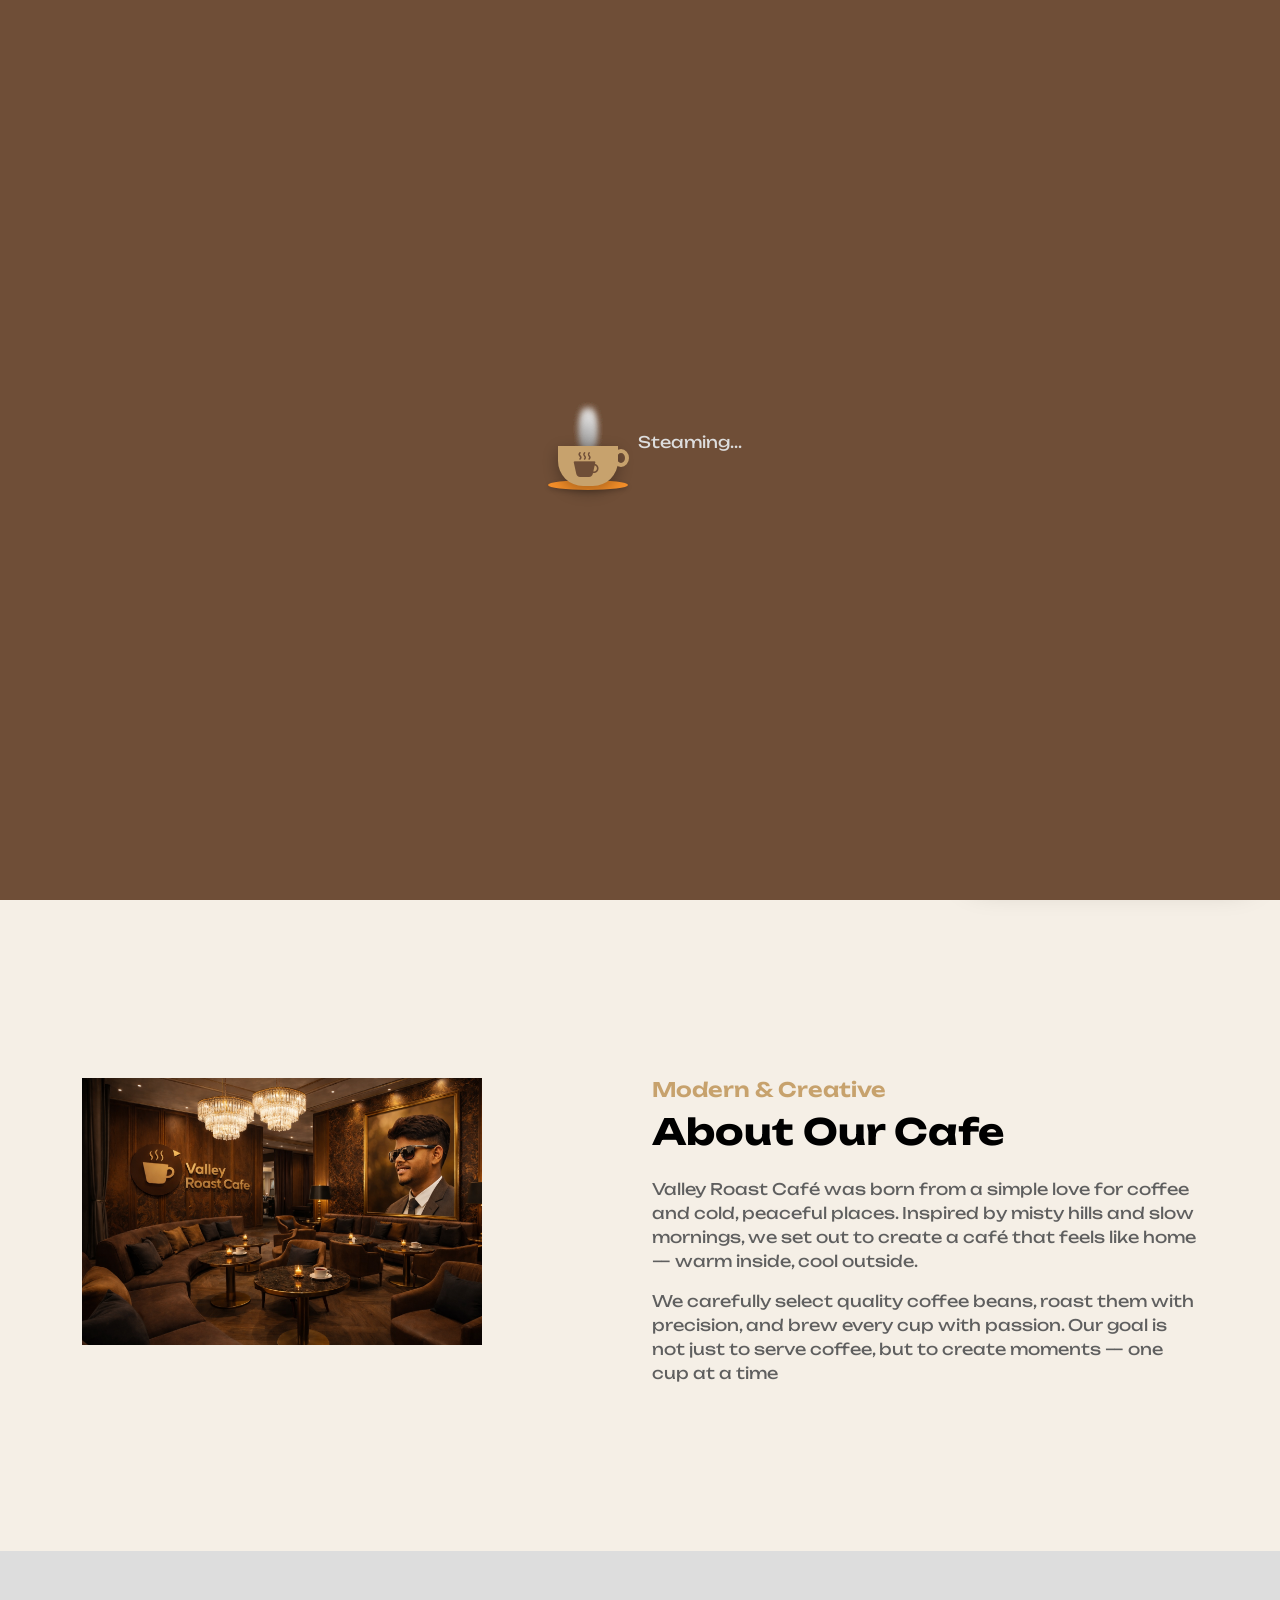
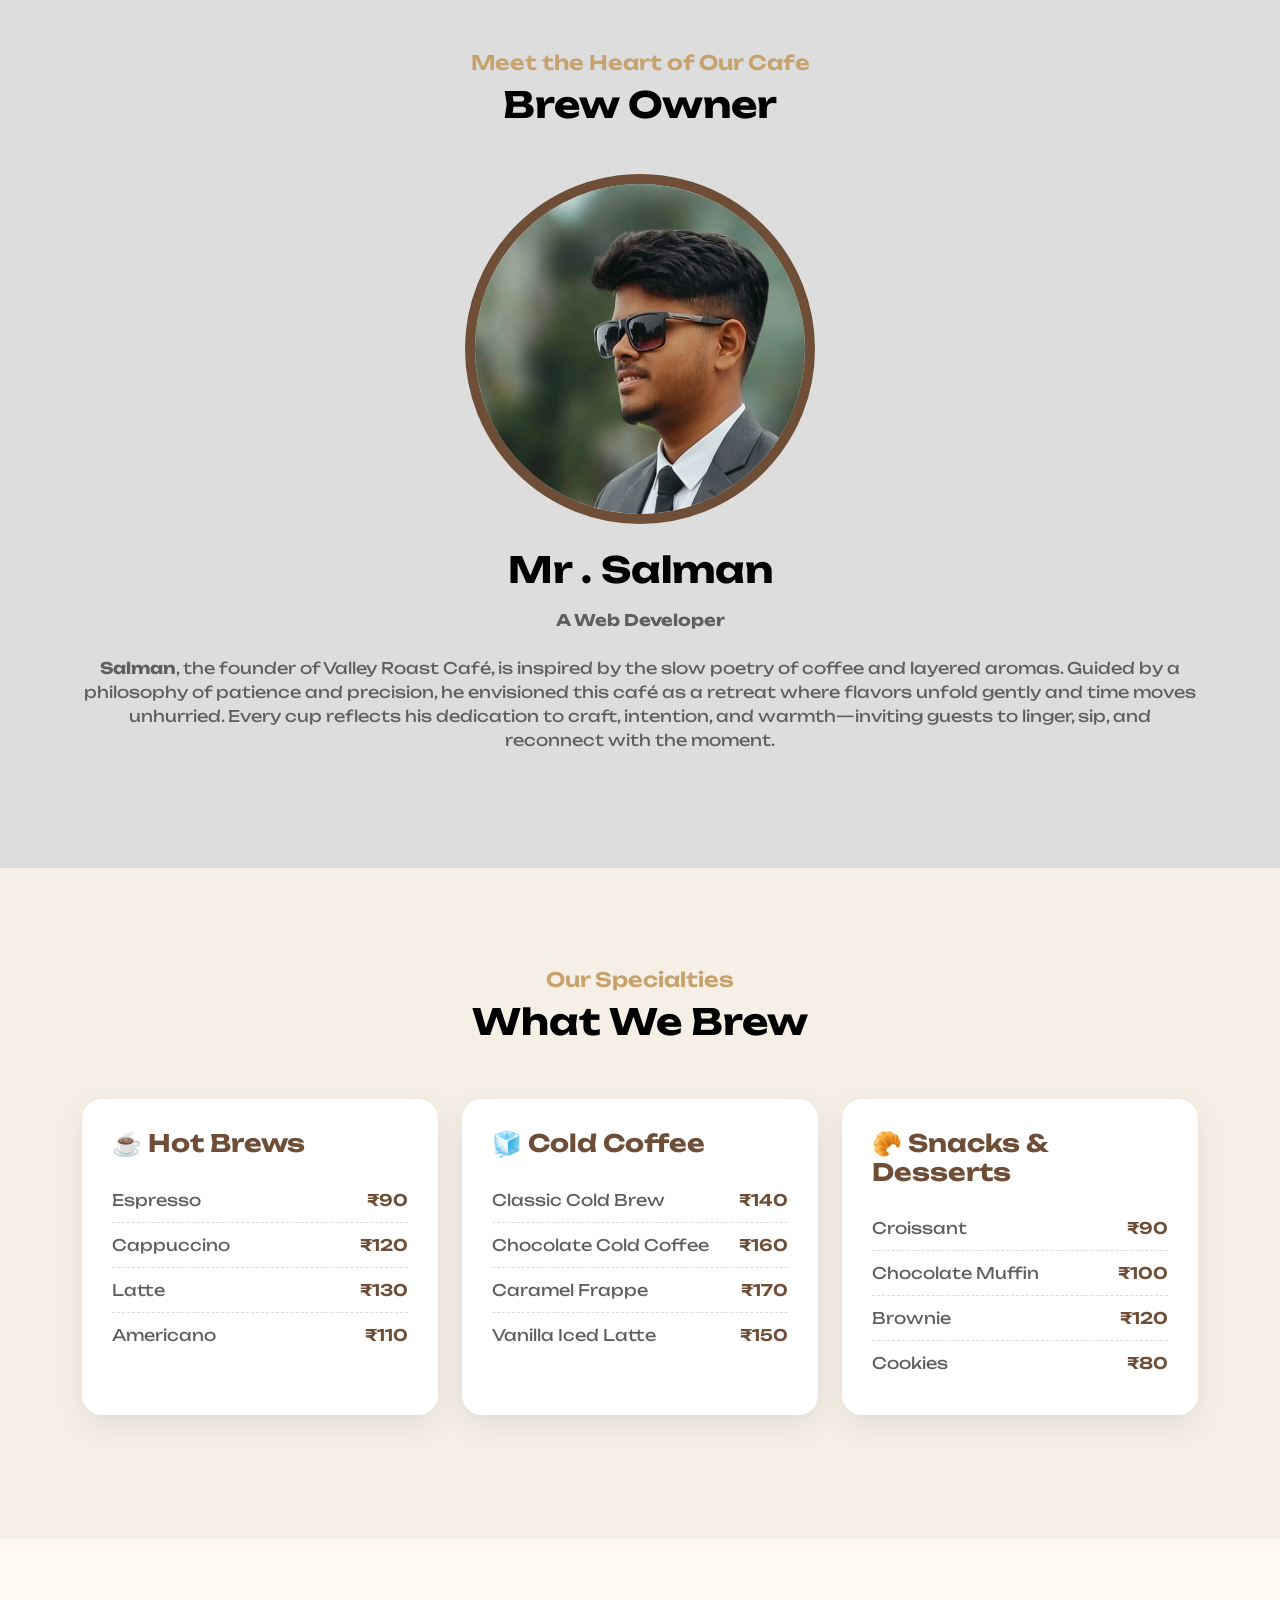
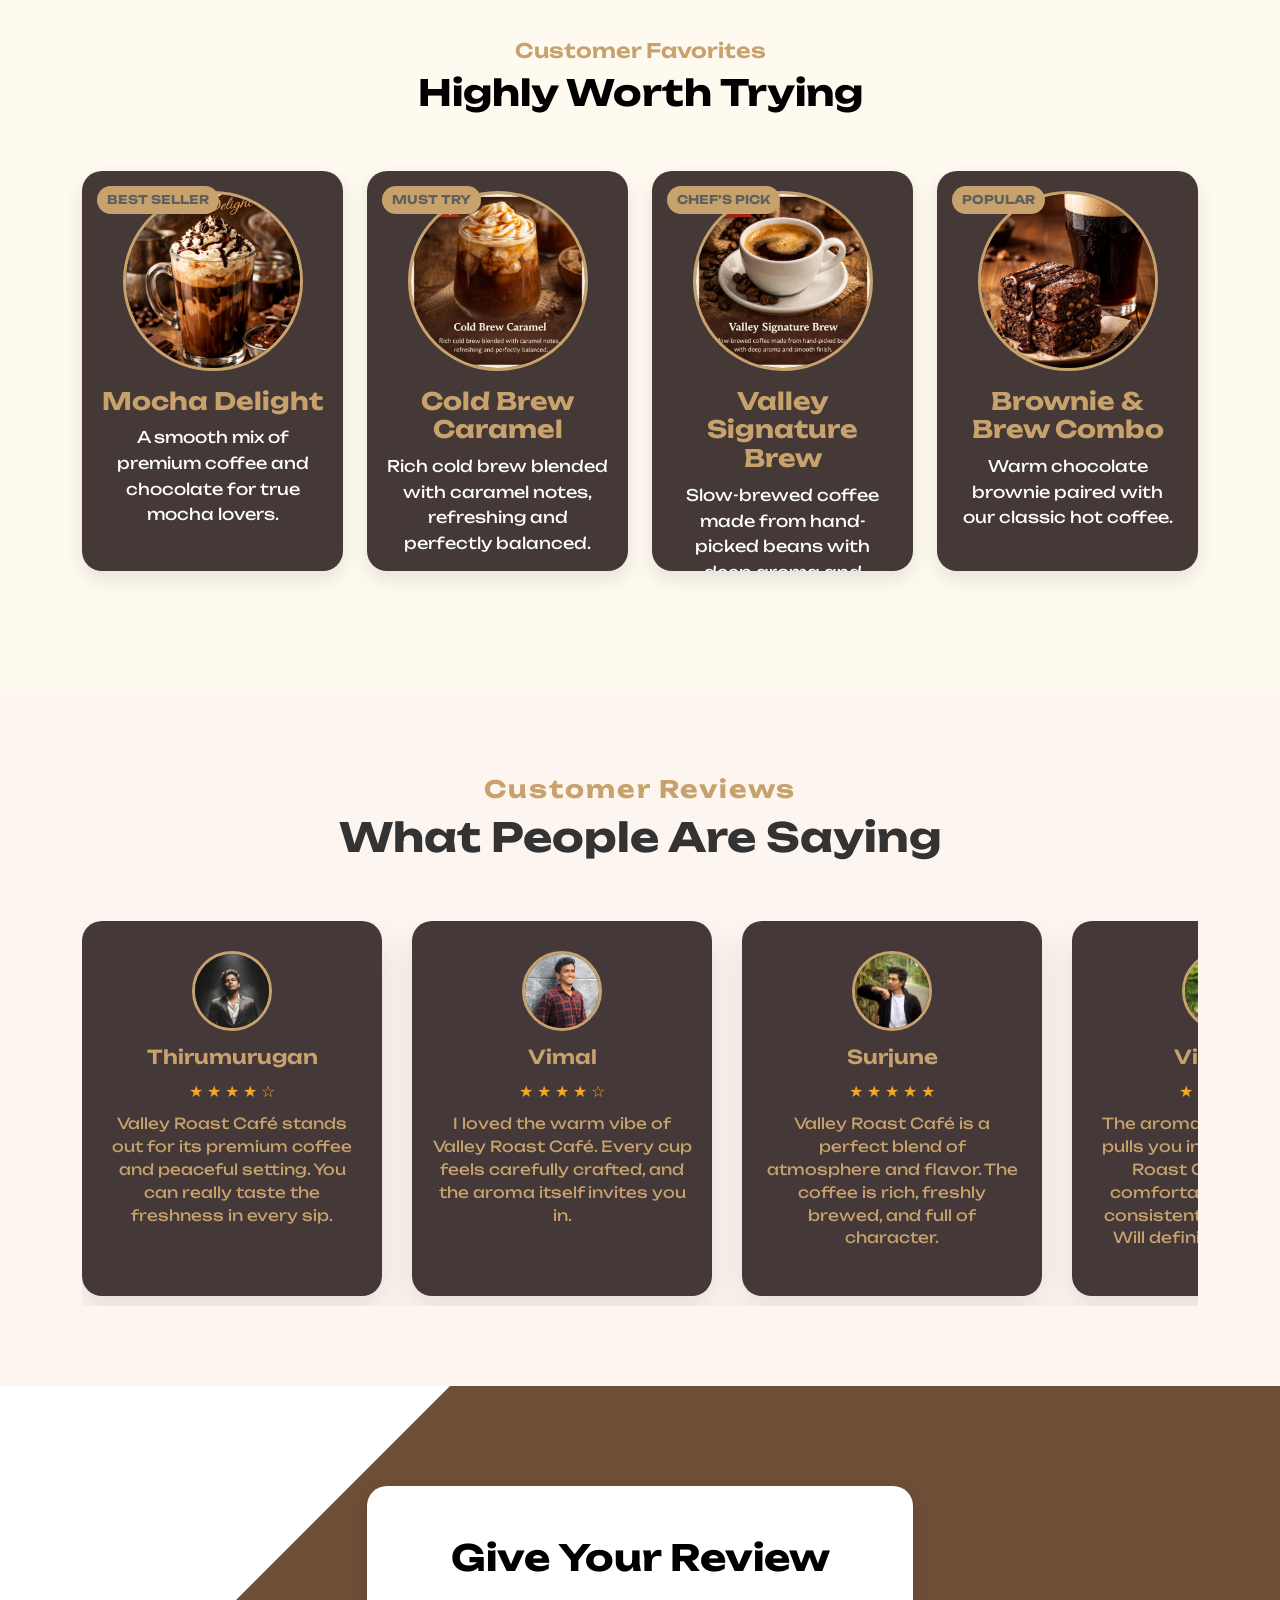
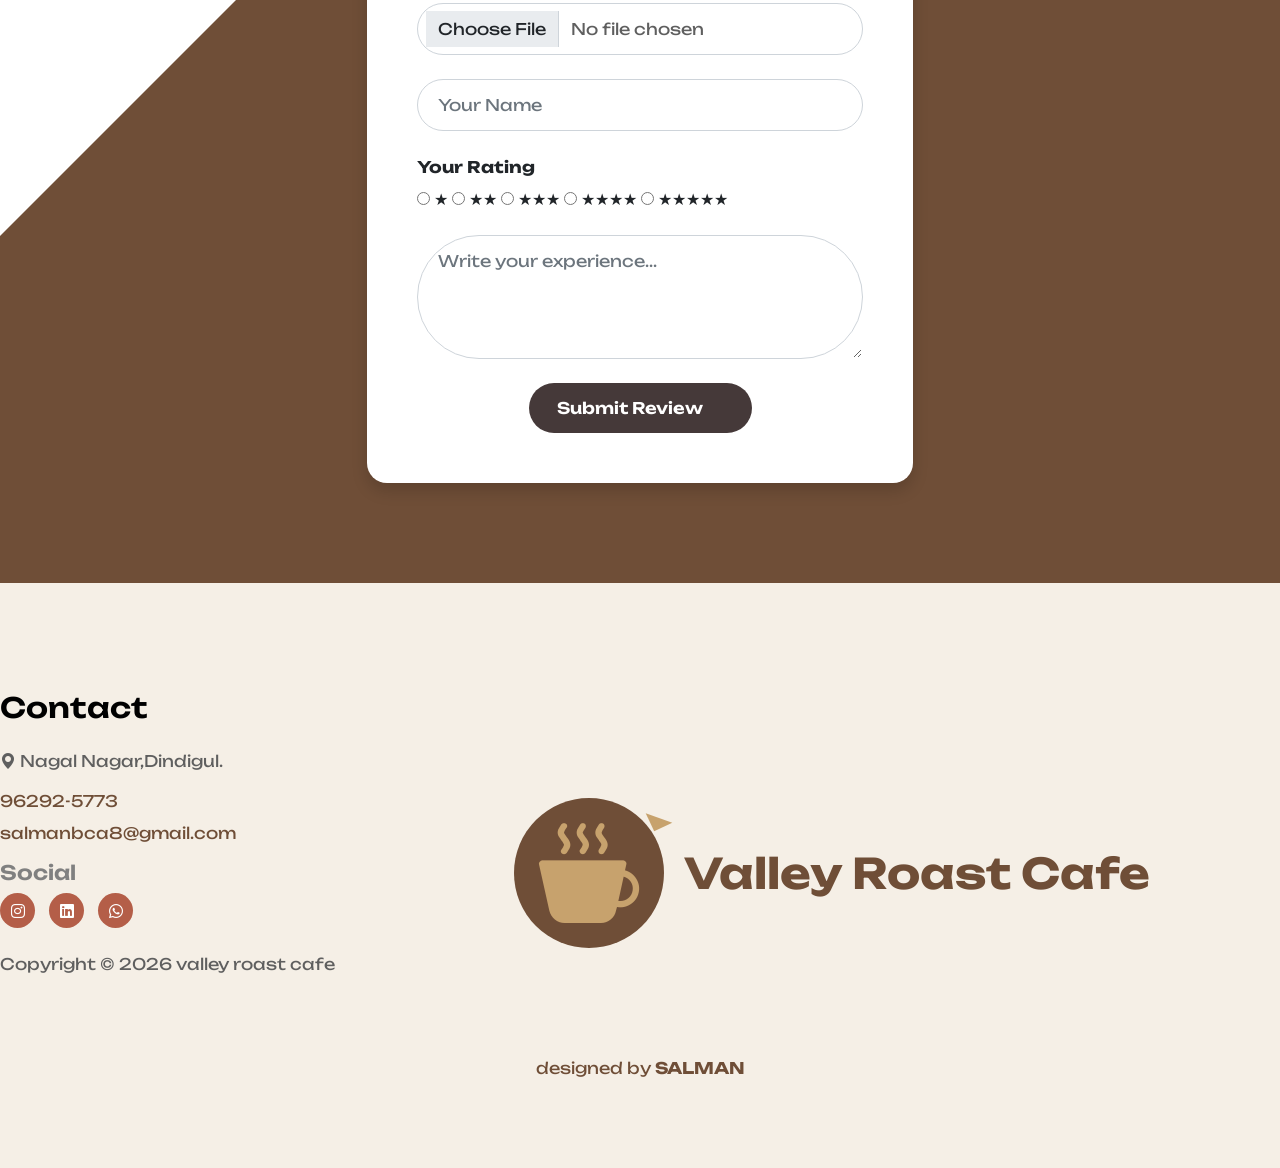
<file: index.html>
<!doctype html>
<html lang="en">
    <head>
        <meta charset="utf-8">
        <meta name="viewport" content="width=device-width, initial-scale=1">

        <meta name="description" content="Valley Roast Café – a peaceful coffee spot serving premium brews in the heart of the valley. Relax, sip, and enjoy handcrafted coffee.">

        <meta name="author" content="">
        <link rel="icon" href="./images/cupim.png">

        <title>Valley Roast Cafe</title>

        <!-- CSS FILES -->        
        <link rel="preconnect" href="https://fonts.googleapis.com">
        
        <link rel="preconnect" href="https://fonts.gstatic.com" crossorigin>

        <link href="https://fonts.googleapis.com/css2?family=Unbounded:wght@300;400;600;700&display=swap" rel="stylesheet">

        <link href="css/bootstrap.min.css" rel="stylesheet">

        <link href="css/bootstrap-icons.css" rel="stylesheet">

        <link href="css/templatemo-ebook-landing.css" rel="stylesheet">



    </head>

  
    <body>
      

    <div id="preloader">
         <div class="coffee-cup">
           <div class="steam steam1"></div>
           <div class="steam steam2"></div>
           <div class="steam steam3"></div>
           <div class="steam steam4"></div>
           <div class="steam steam5"></div>

           
           
           <div class="saucer"></div>
           <div class="cup">
             <div class="btn-icon bi-cup-hot-fill"></div>
           </div>
           <div class="handle"></div>
         </div>
         <div class="ste">
         <p>Steaming...</p>
         </div>
   </div>
         




        <main>

            <nav class="navbar navbar-expand-lg">
                <div class="container">
                    <a class="navbar-brand" href="#section_8">
                        <i class="navbar-brand-icon bi-cup-hot-fill"></i>
                        <h1>Valley Roast Cafe</h1>
                    </a>

                    <div class="d-lg-none ms-auto me-3">
                        <a href="./order.html" class="btn custom-btn custom-border-btn btn-naira btn-inverted">
                          <i class="btn-icon bi-cart"></i>            
                            <span>Order</span>
                        </a>
                    </div>
    
                    <button class="navbar-toggler" type="button" data-bs-toggle="collapse" data-bs-target="#navbarNav" aria-controls="navbarNav" aria-expanded="false" aria-label="Toggle navigation">
                        <span class="navbar-toggler-icon"></span>
                    </button>
    
                    <div class="collapse navbar-collapse" id="navbarNav">
                        <ul class="navbar-nav ms-lg-auto me-lg-4">
                             <li class="nav-item">
                                <a class="nav-link click-scroll" href="#section_1">Brew House</a>
                            </li>
                            <li class="nav-item">
                                 <a class="nav-link click-scroll" href="#section_2">Our Story</a>
                            </li>
                            <li class="nav-item">
                                 <a class="nav-link click-scroll" href="#section_3">Brew Owner</a>
                            </li>
                          
                            <li class="nav-item">
                                 <a class="nav-link click-scroll" href="#section_4">Our Specialties</a>
                            </li>
                            <li class="nav-item">
                                <a class="nav-link click-scroll" href="#section_5">Customer Favorites</a>
                            </li>
                              <li class="nav-item">
                                <a class="nav-link click-scroll" href="#section_6">Reviews</a>
                            </li>
                            <li class="nav-item">
                                <a class="nav-link click-scroll" href="#section_7">Contact</a>
                            </li>
                        </ul>

                        <div class="d-none d-lg-block">
                            <a href="./order.html" class="btn custom-btn custom-border-btn btn-naira btn-inverted">
                                <i class="btn-icon bi-cart"></i>
                                <span>Order</span><!-- duplicated above one for mobile -->
                            </a>
                        </div>
                    </div>
                </div>
            </nav>
            

            <section class="hero-section d-flex justify-content-center align-items-center" id="section_1">
              <video autoplay muted loop playsinline class="hero-video">
                   <source src="./images/videoplayback.mp4" type="video/mp4">
                    <!-- Fallback image if video fails -->
                    <img src="images/image copy 3.png" alt="Hero background">
              </video>
 
                <div class="container">
                    <div class="row">

                        <div class="col-lg-6 col-12 mb-5 pb-5 pb-lg-0 mb-lg-0">

                            <h6>Introducing</h6>

                            <h1 class="text-white mb-4">The best coffee spot to relax and focus</h1>

                            <a href="#section_2" class="btn custom-btn smoothscroll me-3">Discover More</a>

                            <a href="#section_3" class="link link--kale smoothscroll">Meet the Owner</a>
                        </div>

                        

                    </div>
                </div>
            </section>


            <section class="featured-section">
                <div class="container">
                    <div class="row">

                        <div class="col-lg-8 col-12">
                            <div class="avatar-group d-flex flex-wrap align-items-center">
                                <img src="./images/vimal.jpeg" class="img-fluid avatar-image" alt="">

                                <img src="./images/surjune.jpeg" class="img-fluid avatar-image avatar-image-left" alt="">

                                <img src="./images/image copy.png" class="img-fluid avatar-image avatar-image-left" alt="">

                                <img src="./images/avatar/thiru.jpeg" class="img-fluid avatar-image avatar-image-left" alt="">

                                <div class="reviews-group mt-3 mt-lg-0">
                                    <strong>4.5</strong>

                                    <i class="bi-star-fill"></i>
                                    <i class="bi-star-fill"></i>
                                    <i class="bi-star-fill"></i>
                                    <i class="bi-star-fill"></i>
                                    <i class="bi-star-half"></i>

                                    <small class="ms-3">2,564 reviews</small>
                                </div>
                            </div>

                        </div>
                    </div>
                </div>
            </section>


            <section class="py-lg-5"></section>
            


            <section class="coffee section-padding" id="section_2">
                <div class="container">
                    <div class="row">

                        <div class="col-lg-6 col-12">
                            <img src="./images/ChatGPT Image Dec 21, 2025, 11_10_15 PM.png" class="img-fluid" alt="" width="400px">
                        </div>

                        <div class="col-lg-6 col-12">
                            <div class="coffee-section-info">
                                <h6>Modern &amp; Creative</h6>


                                <h2 class="mb-4">About Our Cafe</h2>

                                

                                <p>Valley Roast Café was born from a simple love for coffee and cold, peaceful places.
Inspired by misty hills and slow mornings, we set out to create a café that feels like home — warm inside, cool outside.</p>

<p>We carefully select quality coffee beans, roast them with precision, and brew every cup with passion.
Our goal is not just to serve coffee, but to create moments — one cup at a time</p>
                            </div>
                        </div>

                    </div>
                </div>
</section>
<section class="author-section section-padding" id="section_3">
    <div class="container text-center">
        <h6>Meet the Heart of Our Cafe</h6>
        <h2 class="mb-5">Brew Owner</h2>

        <img src="./images/portrait-mature-smiling-me-sitting-desk.jpeg" alt="Owner Image" class="author-image mb-4">

        <h2 class="mb-3">Mr . Salman</h2>
        <span><b> A Web Developer</b></span><br><br>

        <p>
            <b> Salman</b>, the founder of Valley Roast Café, is inspired by the slow poetry of coffee and layered aromas. 
            Guided by a philosophy of patience and precision, he envisioned this café as a retreat where flavors unfold gently and time moves unhurried. 
            Every cup reflects his dedication to craft, intention, and warmth—inviting guests to linger, sip, and reconnect with the moment.
        </p>
    </div>
</section>




<section class="section-padding" id="section_4">
    <div class="container">
        <div class="row">

            <div class="col-lg-12 col-12 text-center mb-5">
                <h6>Our Specialties</h6>
                <h2>What We Brew</h2>
            </div>

            <div class="col-lg-4 col-12 mb-4">
                <div class="menu-card">
                    <h4>☕ Hot Brews</h4>
                    <ul>
                        <li>Espresso <span>₹90</span></li>
                        <li>Cappuccino <span>₹120</span></li>
                        <li>Latte <span>₹130</span></li>
                        <li>Americano <span>₹110</span></li>
                    </ul>
                </div>
            </div>

            <div class="col-lg-4 col-12 mb-4">
                <div class="menu-card">
                    <h4>🧊 Cold Coffee</h4>
                    <ul>
                        <li>Classic Cold Brew <span>₹140</span></li>
                        <li>Chocolate Cold Coffee <span>₹160</span></li>
                        <li>Caramel Frappe <span>₹170</span></li>
                        <li>Vanilla Iced Latte <span>₹150</span></li>
                    </ul>
                </div>
            </div>

            <div class="col-lg-4 col-12 mb-4">
                <div class="menu-card">
                    <h4>🥐 Snacks & Desserts</h4>
                    <ul>
                        <li>Croissant <span>₹90</span></li>
                        <li>Chocolate Muffin <span>₹100</span></li>
                        <li>Brownie <span>₹120</span></li>
                        <li>Cookies <span>₹80</span></li>
                    </ul>
                </div>
            </div>

        </div>
    </div>
</section>
<section class="section-padding worth-section" id="section_5">
    <div class="container">
        <div class="row">

            <div class="col-lg-12 col-12 text-center mb-5">
                <h6>Customer Favorites</h6>
                <h2>Highly Worth Trying</h2>
            </div>

             <div class="col-lg-3 col-md-6 col-12 mb-4">
                <div class="worth-card text-center">
                    <span class="worth-badge">Best Seller</span>
                    <img src="./images/mocha delight.png" alt="Mocha Delight" class="worth-img mb-3">
                    <h4>Mocha Delight</h4>
                    <p>A smooth mix of premium coffee and chocolate for true mocha lovers.</p>
                </div>
            </div>

            

            <div class="col-lg-3 col-md-6 col-12 mb-4">
                <div class="worth-card text-center">
                    <span class="worth-badge">Must Try</span>
                    <img src="./images/cold caramel.png" alt="Cold Brew Caramel" class="worth-img mb-3">
                    <h4>Cold Brew Caramel</h4>
                    <p>Rich cold brew blended with caramel notes, refreshing and perfectly balanced.</p>
                </div>
            </div>

            <div class="col-lg-3 col-md-6 col-12 mb-4">
                <div class="worth-card text-center">
                    <span class="worth-badge">Chef’s Pick</span>
                    <img src="./images/ChatGPT Image Dec 18, 2025, 08_25_39 PM.png" alt="Valley Signature Brew" class="worth-img mb-3">
                    <h4>Valley Signature Brew</h4>
                    <p>Slow-brewed coffee made from hand-picked beans with deep aroma and smooth finish.</p>
                </div>
            </div>


            <div class="col-lg-3 col-md-6 col-12 mb-4">
                <div class="worth-card text-center">
                    <span class="worth-badge">Popular</span>
                    <img src="./images/brownie.png" alt="Brownie & Brew Combo" class="worth-img mb-3">
                    <h4>Brownie & Brew Combo</h4>
                    <p>Warm chocolate brownie paired with our classic hot coffee.</p>
                </div>
            </div>

        </div>
    </div>
</section>



<section class="reviews-section section-padding" id="section_6">
  <div class="container">
    <div class="section-header text-center">
      <h6>Customer Reviews</h6>
      <h2>What People Are Saying</h2>
    </div>

    <div class="reviews-wrapper">
      <!-- Review 1 -->
      <div class="review-card" data-review-id="thiru">
          
        <div class="review-avatar">
          <img src="./images/avatar/thiru.jpeg" alt="Thirumurugan">
        </div>
        <h5>Thirumurugan</h5>
        <div class="review-stars">
          <span>★</span><span>★</span><span>★</span><span>★</span><span>☆</span>
        </div>
        <p>Valley Roast Café stands out for its premium coffee and peaceful setting. You can really taste the freshness in every sip.</p>
      </div>

      <!-- Review 2 -->
      <div class="review-card" data-review-id="vimal">
        
        <div class="review-avatar">
          <img src="./images/vimal.jpeg" alt="Vimal">
        </div>
        <h5>Vimal</h5>
        <div class="review-stars">
          <span>★</span><span>★</span><span>★</span><span>★</span><span>☆</span>
        </div>
        <p>I loved the warm vibe of Valley Roast Café. Every cup feels carefully crafted, and the aroma itself invites you in.</p>
      </div>

      <!-- Review 3 -->
      <div class="review-card" data-review-id="surjune">
       
        <div class="review-avatar">
          <img src="./images/surjune.jpeg" alt="Surjune">
        </div>
        <h5>Surjune</h5>
        <div class="review-stars">
          <span>★</span><span>★</span><span>★</span><span>★</span><span>★</span>
        </div>
        <p>Valley Roast Café is a perfect blend of atmosphere and flavor. The coffee is rich, freshly brewed, and full of character.</p>
      </div>
       <div class="review-card" data-review-id="surjune">
       
        <div class="review-avatar">
          <img src="./images/vikk.jpg" alt="Surjune">
        </div>
        <h5>Vignesh</h5>
        <div class="review-stars">
          <span>★</span><span>★</span><span>★</span><span>★</span><span>☆</span>
        </div>
        <p>The aroma of fresh coffee pulls you in instantly. Valley Roast Café is clean, comfortable, and serves consistently great coffee. Will definitely visit again</p>
      </div>
    </div>
  </div>
</section>


          

<section class="contact-section section-padding" id="section_">
  <div class="container">
    <div class="row">

      <div class="col-lg-6 col-12 mx-auto">
        <form id="reviewForm" class="custom-form ebook-download-form bg-white shadow">

          <div class="text-center mb-4">
            <h2>Give Your Review</h2>
          </div>

          <!-- Profile Image -->
          <div class="mb-4">
            <input type="file" id="profileImage" class="form-control" accept="image/*" required>
          </div>

          <!-- Name -->
          <div class="mb-4">
            <input type="text" id="reviewName" class="form-control" placeholder="Your Name" required>
          </div>

          <!-- Star Rating -->
          <div class="mb-4">
            <label class="d-block mb-2"><strong>Your Rating</strong></label>
            <div class="review-stars">
              <label><input type="radio" name="rating" value="1"> ★</label>
              <label><input type="radio" name="rating" value="2"> ★★</label>
              <label><input type="radio" name="rating" value="3"> ★★★</label>
              <label><input type="radio" name="rating" value="4"> ★★★★</label>
              <label><input type="radio" name="rating" value="5"> ★★★★★</label>
            </div>
          </div>

          <!-- Comment -->
          <div class="mb-4">
            <textarea id="reviewComment" class="form-control" rows="4"
              placeholder="Write your experience..." required></textarea>
          </div>

          <!-- Submit -->
          <div class="col-lg-6 col-8 mx-auto">
            <button type="submit" class="form-control">Submit Review</button>
          </div>

        </form>
      </div>

    </div>
  </div>
</section>

                  <section id="section_7">
                      </div>

                        <div class="col-lg-6 col-12">
                            <h6 class="mt-5"></h6>

                            <h3 class="mb-4">Contact</h3>

                            <p class="mb-3">
                            
                                <i class="bi-geo-alt-fill"></i>
                                Nagal Nagar,Dindigul.
                            </p>

                            <p class="mb-2">
                                <a class="contact-link">
                                  96292-5773
                                </a>
                            </p>

                            <p>
                                <a href="mailto:info@company.com" class="contact-link">
                                    salmanbca8@gmail.com
                                </a>
                            </p>

                            <div class="social">
                            <h6 class="social" id="social1">Social</h6></div>

                            <ul class="social-icon mb-4">
                                <li class="social-icon-item">
                                    <a href="https://www.instagram.com/_dream._.boat_" class="social-icon-link bi-instagram"></a>
                                </li>

                             
                                
                                <li class="social-icon-item">
                                    <a href="https://www.linkedin.com/in/salman-a-23a6a4323/" class="social-icon-link bi-linkedin"></a>
                                </li>

                                <li class="social-icon-item">
                                    <a href="#" class="social-icon-link bi-whatsapp"></a>
                                </li>
                            </ul>

                            <p class="copyright-text">Copyright © 2026 valley roast cafe
                            <br><br>
                           
                        </div>


                    </div>
                </div>
                 <div id="bot"> 
                            <a class="contact" href="./index.html">
                              <i class="navbar-brand-icon bi-cup-hot-fill"></i>
                              <h1>Valley Roast Cafe</h1>
                              
                             </a>
                           </div>
            </section><br><br>
            <center>
            <p><a href="#section_3">designed by <b> SALMAN </b></a></p><br><br><br>
            </center>
           
            <div id="todays-brew">
  ☕ Today’s Brew: Mocha Delight
</div>
<button id="nightToggle" aria-label="Toggle Night Mode">🌙</button>



        </main>

        <!-- JAVASCRIPT FILES -->
        <script src="js/jquery.min.js"></script>
        <script src="js/bootstrap.bundle.min.js"></script>
        <script src="js/jquery.sticky.js"></script>
        <script src="js/click-scroll.js"></script>
        <script>
   const MIN_LOADING_TIME = 3500; // 3 seconds
  const startTime = Date.now();

  window.addEventListener('load', function () {
    const preloader = document.getElementById('preloader');

    const elapsed = Date.now() - startTime;
    const remainingTime = Math.max(0, MIN_LOADING_TIME - elapsed);

    setTimeout(() => {
      preloader.style.transition = 'opacity 0.6s ease';
      preloader.style.opacity = '0';

      setTimeout(() => {
        preloader.style.display = 'none';
      }, 2000);
    }, remainingTime);
  });
 

  
     
             localStorage.removeItem("customerReviews");
        </script>

       

        <script src="js/custom.js"></script>
      


    </body>
</html>
</file>
<file: css/templatemo-ebook-landing.css>
/*

TemplateMo 588 ebook landing

https://templatemo.com/tm-588-ebook-landing

*/

/*---------------------------------------
  CUSTOM PROPERTIES ( VARIABLES )             
-----------------------------------------*/
:root {
  --white-color:                  white;
  --primary-color:                #6f4e37;
  --secondary-color:              #c7a26d;
  --section-bg-color:             #f5efe6;
  --custom-btn-bg-color:          #F4A261;
  --custom-btn-bg-hover-color:    #6f4e37;
  --dark-color:                   #000000;
  --p-color:                      #5f5f5f;
  --link-hover-color:             #F4A261;
  --new:                          rgba(59,47,47,0.95);
  

  --body-font-family:             'Unbounded', sans-serif;

  --h1-font-size:                 42px;
  --h2-font-size:                 36px;
  --h3-font-size:                 28px;
  --h4-font-size:                 24px;
  --h5-font-size:                 22px;
  --h6-font-size:                 20px;
  --p-font-size:                  16px;
  --menu-font-size:               12px;
  --btn-font-size:                14px;
  --copyright-font-size:          14px;

  --border-radius-large:          100px;
  --border-radius-medium:         20px;
  --border-radius-small:          10px;

  --font-weight-light:            300;
  --font-weight-normal:           400;
  --font-weight-semibold:         600;
  --font-weight-bold:             700;
}

body {
 
  background-color: var(--section-bg-color);
  font-family: var(--body-font-family); 
}
section {
    padding-top: 60px;
    padding-bottom: 60px;
}



/*---------------------------------------
  TYPOGRAPHY               
-----------------------------------------*/

h2,
h3,
h4,
h5,
h6 {
  color: var(--dark-color);
}

h1,
h2,
h3,
h4,
h5,
h6 {
  font-weight: var(--font-weight-semibold);
}

h1 {
  font-size: var(--h1-font-size);
  font-weight: var(--font-weight-bold);
}

h2 {
  font-size: var(--h2-font-size);
  font-weight: var(--font-weight-bold);
}

h3 {
  font-size: var(--h3-font-size);
}

h4 {
  font-size: var(--h4-font-size);
}

h5 {
  font-size: var(--h5-font-size);
}

h6 {
  color: var(--secondary-color);
  font-size: var(--h6-font-size);
}

p {
  color: var(--p-color);
  font-size: var(--p-font-size);
  font-weight: var(--font-weight-normal);
}

ul li {
  color: var(--p-color);
  font-size: var(--p-font-size);
  font-weight: var(--font-weight-normal);
}

a, 
button {
  touch-action: manipulation;
  transition: all 0.3s;
}

a {
  display: inline-block;
  color: var(--primary-color);
  text-decoration: none;
}

a:hover {
  color: var(--link-hover-color);
}

b,
strong {
  font-weight: var(--font-weight-bold);
}
#preloader {
  position: fixed;
  top: 0;
  left: 0;
  width: 100%;
  height: 100%;
  background:var(--primary-color); /* soft light background for luxury feel */
  display: flex;
  justify-content: center;
  align-items: center;
  z-index: 9999;
}


.coffee-cup {
  position: relative;
  width: 100px;
  height: 80px;
}

/* The saucer */
.saucer {
  position: absolute;
  bottom: 0;
  left: 50%;
  transform: translateX(-50%);
  width: 80px;
  height: 10px;
  background: #f58f29;
  border-radius: 50%;
  box-shadow: 0 2px 5px rgba(0,0,0,0.2);
  z-index: 1;
}

/* The cup */
.cup {
  
  position: absolute;
  bottom: 4px; /* sits on the saucer */
  left: 50%;
  transform: translateX(-50%);
  width: 60px;
  height: 40px;
  background:var(--secondary-color);
  border-radius: 0 0 25px 25px;
  box-shadow: 0 5px 15px rgba(0,0,0,0.3);
  z-index: 2;
}
.cup div{
  color:var(--primary-color);
  font-size: 25px;
  padding-left: 16px;
}

/* Optional: handle of the cup */
.handle {
  position: absolute;
  left:75px;
  top: 39px;
  width: 16px;
  height: 18px;
  border: 4px solid var(--secondary-color);
  border-radius: 50%;
  background: transparent;
  z-index: 3;
}


/* Unique wispy steam */
.steam {
  position: absolute;
  bottom: 40px;
  left: 50%;
  width: 12px;
  height: 40px;
  border-radius: 50%;
  background: linear-gradient(45deg, gray,white);
  filter: blur(4px);
  transform: translateX(-50%) rotate(0deg);
  animation: curlySteam 3s infinite;
  opacity: 0.7;
}
.ste p{
  color: #ddd;
}

.steam1 { animation-delay: 0s; }
.steam2 { animation-delay: 1.s; }
.steam3 { animation-delay: 1.3s; }
.steam4 {animation-delay: 1.5s ;}
.steam5 {animation-delay: 1.7s;}

@keyframes curlySteam {
  0% {
    transform: translateX(-50%) translateY(0) rotate(0deg) scaleX(1);
    opacity: 0.5;
  }
  25% {
    transform: translateX(-60%) translateY(-10px) rotate(10deg) scaleX(1.1);
    opacity: 0.6;
  }
  50% {
    transform: translateX(-50%) translateY(-25px) rotate(-10deg) scaleX(1.2);
    opacity: 0.7;
  }
  75% {
    transform: translateX(-40%) translateY(-40px) rotate(15deg) scaleX(1.1);
    opacity: 0.5;
  }
  100% {
    transform: translateX(-50%) translateY(-60px) rotate(0deg) scaleX(1);
    opacity: 0;
  }
}



/*---------------------------------------
  SECTION               
-----------------------------------------*/
.section-padding {
  padding-top: 100px;
  padding-bottom: 100px;
}

::selection {
  background-color: var(--secondary-color);
  color: var(--white-color);
}


/*---------------------------------------
  AVATAR IMAGE               
-----------------------------------------*/
.avatar-image {
  border: 4px solid var(--white-color);
  border-radius: 100px;
  width: 60px;
  height: 60px;
  object-fit: cover;
}

.avatar-group {
  display: flex;
  align-items: center;
}

.avatar-image-left {
  margin-left: -16px; /* safe overlap */
}


.avatar-group,
.reviews-group {
  position: relative;
  z-index: 22;
}

.reviews-group {
  display: inline-block;
  vertical-align: top;
}

.reviews-group strong {
  font-size: var(--h3-font-size);
  margin-right: 10px;
}


/*---------------------------------------
  CUSTOM LINK              
-----------------------------------------*/
.link {
  cursor: pointer;
  position: relative;
  white-space: nowrap;
  color: var(--white-color);
}
.link:hover{
  color:var(--secondary-color);
   cursor:url("../images/cupim.png") 16 16 ,auto;
}

.link::before,
.link::after {
  position: absolute;
  width: 100%;
  height: 1px;
  background: var(--secondary-color);
  top: 100%;
  left: 0;
  pointer-events: none;
  
}

.link::before {
  content: '';
}

.link--kale::before {
  height: 10px;
  top: 100%;
  opacity: 0;
}

.link--kale:hover::before {
  opacity: 1;
  animation: lineUp 0.3s ease forwards;
  
}

@keyframes lineUp {
    0% {
      transform-origin: 50% 100%;
      transform: scale3d(1, 0.045, 1);
    }

    50% {
      transform-origin: 50% 100%;
      transform: scale3d(1, 1, 1);
    }

    51% {
      transform-origin: 50% 0%;
      transform: scale3d(1, 1, 1);
    }

    100% {
      transform-origin: 50% 0%;
      transform: scale3d(1, 0.045, 1);
    }
}

.link--kale::after {
    content: '';
    transition: opacity 0.3s;
    opacity: 0;
    transition-delay: 0s;
}

.link--kale:hover::after {
    opacity: 1;
    transition-delay: 0.3s;
}


/*---------------------------------------
  CUSTOM BUTTON               
-----------------------------------------*/
.custom-btn {
  background:var(--new) ;
  border: 2px solid transparent;
  border-radius: var(--border-radius-large);
  color: var(--white-color);
  font-size: var(--btn-font-size);
  font-weight: var(--font-weight-semibold);
  line-height: normal;
  transition: all 0.3s;
  padding: 10px 20px;
}

.custom-btn:hover {
  background: var(--custom-btn-bg-hover-color);
  color: var(--white-color);
   cursor:url("../images/cupim.png") 16 16 ,auto;
}

.custom-border-btn {
  background: transparent;
  border: 2px solid var(--custom-btn-bg-color);
  color: var(--custom-btn-bg-color);
}

.custom-border-btn:hover {
  background: var(--custom-btn-bg-color);
  border-color: transparent;
  color: var(--white-color);
}

.custom-btn-bg-white {
  border-color: var(--white-color);
  color: var(--white-color);
}
.container span{
  color: #5f5f5f;
  background-color: var(--secondary-color);
  border-radius: 20px;
}


.btn-naira {
  padding: 0;
  position: relative;
  z-index: 1;
  overflow: hidden;
  -webkit-backface-visibility: hidden;
  -webkit-transition: background-color 0.3s;
  transition: background-color 0.3s;
}

.btn-naira::before {
  content: '';
  position: absolute;
  left: -50%;
  width: 200%;
  height: 200%;
  background: var(--primary-color);
  top: -50%;
  z-index: -1;
  -webkit-transform: translate3d(0, -100%, 0) rotate3d(0, 0, 1, -10deg);
  transform: translate3d(0, -100%, 0) rotate3d(0, 0, 1, -10deg);
}

.btn-naira.btn-inverted::before {
  background: var(--primary-color);
}

.btn-naira > span {
  display: block;
  vertical-align: middle;
}

.btn-naira .btn-icon {
  position: absolute;
  top: 0;
  width: 100%;
  left: 0;
  color: var(--white-color);
  -webkit-transform: translate3d(0, -100%, 0);
  transform: translate3d(0, -100%, 0);
}

.btn-naira > span,
.btn-naira .btn-icon {
  padding: 10px 20px;
  -webkit-transition: -webkit-transform 0.3s;
  transition: transform 0.3s;
  -webkit-transition-timing-function: cubic-bezier(0.75, 0, 0.125, 1);
  transition-timing-function: cubic-bezier(0.75, 0, 0.125, 1);
}

.btn-naira:hover::before {
  -webkit-animation: anim-naira-1 0.3s forwards ease-in;
  animation: anim-naira-1 0.3s forwards ease-in;
}

@-webkit-keyframes anim-naira-1 {
  50% {
    -webkit-transform: translate3d(0, -50%, 0) rotate3d(0, 0, 1, -10deg);
    transform: translate3d(0, -50%, 0) rotate3d(0, 0, 1, -10deg);
    -webkit-animation-timing-function: ease-out;
    animation-timing-function: ease-out;
  }
  100% {
    -webkit-transform: translate3d(0, 0%, 0) rotate3d(0, 0, 1, 0deg);
    transform: translate3d(0, 0%, 0) rotate3d(0, 0, 1, 0deg);
  }
}

@keyframes anim-naira-1 {
  50% {
    -webkit-transform: translate3d(0, -50%, 0) rotate3d(0, 0, 1, -10deg);
    transform: translate3d(0, -50%, 0) rotate3d(0, 0, 1, -10deg);
    -webkit-animation-timing-function: ease-out;
    animation-timing-function: ease-out;
  }
  100% {
    -webkit-transform: translate3d(0, 0%, 0) rotate3d(0, 0, 1, 0deg);
    transform: translate3d(0, 0%, 0) rotate3d(0, 0, 1, 0deg);
  }
}

.btn-naira:hover {
  background-color: var(--primary-color);
  -webkit-transition: background-color 0s 0.3s;
  transition: background-color 0s 0.3s;
   cursor:url("../images/cupim.png") 16 16 ,auto;
}

.btn-naira.btn-inverted:hover {
  background-color: var(--primary-color);
}

.btn-naira:hover .btn-icon {
  -webkit-transform: translate3d(0, 0, 0);
  transform: translate3d(0, 0, 0);
}

.btn-naira:hover > span {
  opacity: 0;
  -webkit-transform: translate3d(0, 100%, 0);
  transform: translate3d(0, 100%, 0);
}


/*---------------------------------------
  NAVIGATION              
-----------------------------------------*/
.sticky-wrapper {
  position: absolute;
  top: 0;
  right: 0;
  left: 0;
}

.sticky-wrapper.is-sticky .navbar {
  background-color: rgba(0, 0, 0, 0.85);
}

.navbar {
  background: transparent;
  z-index: 99;
  padding-top: 15px;
  padding-bottom: 15px;
}

.navbar-brand,
.navbar-brand:hover {
  font-size: var(--h3-font-size);
  font-weight: var(--font-weight-bold);
  display: block;
  color: var(--white-color);
}

.navbar-brand-icon {
  background: var(--primary-color);
  border-radius: var(--border-radius-large);
  display: inline-block;
  vertical-align: top;
  color: var(--secondary-color);
  font-size: var(--h6-font-size);
  width: 40px;
  height: 40px;
  line-height: 40px;
  text-align: center;
  position: relative;
}

.navbar-brand-icon::after {
  content: "";
  position: absolute;
  z-index: -1;
  top: 10px;
  right: -5px;
  width: 0;
  height: 0;
  border-style: solid;
  border-width: 0 0 20px 20px;
  border-color: transparent transparent var(--secondary-color) transparent;
  pointer-events: none;
  transform: rotate(65deg);
}

.navbar-expand-lg .navbar-nav .nav-link {
  border-radius: var(--border-radius-large);
  margin: 10px;
  padding: 10px;
}

.navbar-nav .nav-link {
  display: inline-block;
  color: var(--white-color);
  font-size: var(--menu-font-size);
  font-weight: var(--font-weight-semibold);
  letter-spacing: 0.5px;
  position: relative;
  padding-top: 15px;
  padding-bottom: 15px;
}

.navbar-nav .nav-link.active, 
.navbar-nav .nav-link:hover {
  color: var(--secondary-color);
}

.navbar-toggler {
  border: 0;
  padding: 0;
  cursor: pointer;
  margin: 0;
  width: 30px;
  height: 35px;
  outline: none;
}

.navbar-toggler:focus {
  outline: none;
  box-shadow: none;
}

.navbar-toggler[aria-expanded="true"] .navbar-toggler-icon {
  background: transparent;
}

.navbar-toggler[aria-expanded="true"] .navbar-toggler-icon:before,
.navbar-toggler[aria-expanded="true"] .navbar-toggler-icon:after {
  transition: top 300ms 50ms ease, -webkit-transform 300ms 350ms ease;
  transition: top 300ms 50ms ease, transform 300ms 350ms ease;
  transition: top 300ms 50ms ease, transform 300ms 350ms ease, -webkit-transform 300ms 350ms ease;
  top: 0;
}

.navbar-toggler[aria-expanded="true"] .navbar-toggler-icon:before {
  transform: rotate(45deg);
}

.navbar-toggler[aria-expanded="true"] .navbar-toggler-icon:after {
  transform: rotate(-45deg);
}

.navbar-toggler .navbar-toggler-icon {
  background: var(--white-color);
  transition: background 10ms 300ms ease;
  display: block;
  width: 30px;
  height: 2px;
  position: relative;
}

.navbar-toggler .navbar-toggler-icon:before,
.navbar-toggler .navbar-toggler-icon:after {
  transition: top 300ms 350ms ease, -webkit-transform 300ms 50ms ease;
  transition: top 300ms 350ms ease, transform 300ms 50ms ease;
  transition: top 300ms 350ms ease, transform 300ms 50ms ease, -webkit-transform 300ms 50ms ease;
  position: absolute;
  right: 0;
  left: 0;
  background: var(--white-color);
  width: 30px;
  height: 2px;
  content: '';
}

.navbar-toggler .navbar-toggler-icon::before {
  top: -8px;
}

.navbar-toggler .navbar-toggler-icon::after {
  top: 8px;
}


/*---------------------------------------
  HERO        
-----------------------------------------*/
.hero-section {
  background:url(../images/image.png);
  background-repeat: no-repeat;
  background-size: cover;
  background-position: center;
  position: relative;
  padding-top: 10px;
}

.hero-section::after {
  content: "";
  position: absolute;
  top: 0;
  right: 0;
  bottom: 0;
  left: 0;
  pointer-events: none;
  background-color: rgba(0, 0, 0, 0.45);
}

.hero-section .row {
  position: relative;
  z-index: 22;
  margin-top: 120px; 
}


.hero-image {
  position: relative;
  z-index: 2;
  bottom: 100px;
  display: none;
  margin: auto;
  border-radius: 50%;
}

@media screen and (min-width: 991px) {
  .hero-section {
    min-height: calc(90vh - 88px);
    padding-top: 180px;   /* balanced */
    padding-bottom: 100px;
  }
}
@media (max-width: 900px) {
 

  .hero-section video {
    width: 300px;
    max-width: 100%;
    height: auto;
    object-fit: cover;
    margin: 0 auto;
    display: block;
  }
}.coffee-mood {
  text-align: center;
  margin-top: -9.5%;
  padding: 70px 20px;
  background: #ddd;
  color: #3b2a22;
}

.coffee-mood h2 {
  margin-bottom: 25px;
  font-weight: 400;
}

.mood-buttons button {
  margin: 10px;
  padding: 12px 26px;
  border: none;
  border-radius: 30px;
  background: #3b2a22;
  color: #fff;
  transition: transform 0.3s, background 0.3s;
}

.mood-buttons button:hover {
  background: #6b4f3f;
  transform: scale(1.08);
  cursor: url("../images/cupim.png") 16 16,auto;
}

#mood-result {
  margin-top: 30px;
  font-size: 18px;
  opacity: 0;
  transition: opacity 0.6s ease;
}

#todays-brew {
  position: fixed;
  bottom: 25px;
  right: 25px;
  background: rgba(59,47,47,0.95);
  color: #c7a26d;
  padding: 12px 18px;
  border-radius: 30px;
  font-size: 13px;
  font-weight: 600;
  box-shadow: 0 10px 30px rgba(0,0,0,0.25);
  z-index: 999;
  animation: floatBrew 3s ease-in-out infinite;
}

@keyframes floatBrew {
  0%,100% { transform: translateY(0); }
  50% { transform: translateY(-8px); }
}

.cursor-steam {
  position: absolute;
  width: 12px;
  height: 12px;
  background: radial-gradient(circle,white,gray, transparent);
  border-radius: 50%;
  pointer-events: none;
  filter: blur(3px);
  z-index: 100;
  animation: steamFade 1.2s ease-out forwards;
}
 
body {
  cursor: url("../images/cupim.png") 16 16, auto;

}

a,
button,
input,
textarea {
  cursor: url("../images/cupim.png") 16 16, pointer;
}


@keyframes steamFade {
  0% { opacity: 0.6; transform: translateY(0) scale(1); }
  100% { opacity: 0; transform: translateY(-30px) scale(1.5); }
}
/* ===== Luxury Night Mode Toggle ===== */
#nightToggle {
  position: fixed;
  bottom: 90px;
  right: 25px;
  width: 48px;
  height: 48px;
  border-radius: 50%;
  border: none;
  background:linear-gradient(rgba(99, 50, 22, 0.95),rgba(59,47,47,0.95));
  color: #c7a26d;
  font-size: 20px;
 
  box-shadow: 0 10px 30px rgba(0,0,0,0.3);
  z-index: 99;
  transition: all 0.4s ease;
  
}

#nightToggle:hover {
  transform: scale(1.1);
   cursor:url("../images/cupim.png") 16 16 ,auto;

}

/* Night mode styles */
body.night-mode {
   background:linear-gradient(rgba(99, 50, 22, 0.95),black,rgba(59,47,47,0.95));
   
}

body.night-mode section {
  background-color: transparent;
}

body.night-mode h1,
body.night-mode h2,
body.night-mode h3,
body.night-mode h4,
body.night-mode h5 {
  color: #e6c89a;
}

body.night-mode p,
body.night-mode li {
  color: #cfcfcf;
}

body.night-mode .menu-card,
body.night-mode .worth-card,
body.night-mode .review-card {
  background:linear-gradient( rgba(99, 50, 22, 0.95),var(--secondary-color));
  
}
body.nigth-mode .cursor-steam {
  position: absolute;
  width: 12px;
  height: 12px;
  background: radial-gradient(circle,gray,white, transparent);
  border-radius: 50%;
  pointer-events: none;
  animation: steamFade 1.2s ease-out forwards;
  filter: blur(3px);
  z-index: 100;
}


body.night a{
  color: var(--secondary-color);
}







/*---------------------------------------
  FEATURED              
-----------------------------------------*/
.featured-section {
  background-color: var(--custom-btn-bg-hover-color);
  position: relative;
  padding-top: 50px;
  padding-bottom: 50px;
  z-index: 5;
}

.featured-section::after {
  content: "";
  position: absolute;
  bottom: 0;
  right: 0;
  width: 0;
  height: 0;
  border-style: solid;
  border-width: 0 0 250px 250px;
  border-color: transparent transparent var(--white-color) transparent;
  pointer-events: none;
}


/*---------------------------------------
  CUSTOM BLOCK              
-----------------------------------------*/
.custom-block {
   background-image: url('../images/businessman-sitting-by-table-cafe.jpg');
  background-repeat: no-repeat;
  background-size: cover;
  background-position: center;
  border-radius: var(--border-radius-medium);
  position: relative;
  overflow: hidden; 
 
}



.custom-block::after {
  content: "";
  position: absolute;
  top: 0;
  right: 0;
  bottom: 0;
  left: 0;
  pointer-events: none;
  background-color: rgba(0, 0, 0, 0.45);
}

.custom-block .avatar-image {
  min-width: 60px;
  margin: auto;
  left: 0;
}

.custom-block .bi-star {
  color: var(--white-color);
}

.custom-block .bi-star-fill {
  color: var(--secondary-color);
}

.custom-block-image-wrap {
  background-color: rgba(231, 111, 81, 0.85);
  border-radius: 0 0 var(--border-radius-medium) var(--border-radius-medium);
  position: relative;
  z-index: 2;
  overflow: hidden;
  margin: auto;
  padding: 25px 45px;
}

.custom-block-info {
  position: relative;
  z-index: 2;
  padding: 30px;
}

.custom-block-info strong,
.custom-block-info p {
  color: var(--white-color);
}

.custom-block-info p {
  color: rgba(255, 255, 255, 0.9);
  line-height: 1.8;
}


/*---------------------------------------
  THE BOOK SECTION            
-----------------------------------------*/
.book-section-info {
  padding-top: 40px;
  padding-right: 40px;
  padding-left: 40px;
}

.nav-pills {
  border: 2px solid var(--primary-color);
  border-radius: var(--border-radius-medium);
  position: sticky;
  top: 120px;
  padding: 30px;
}

.nav-pills .nav-link {
  background: var(--section-bg-color);
  color: var(--p-color);
  border-radius: var(--border-radius-large);
  margin-top: 5px;
  margin-bottom: 10px;
  padding: 15px 30px;
}

.nav-pills .nav-link:hover,
.nav-pills .nav-link.active, 
.nav-pills .show>.nav-link {
  background: var(--primary-color);
  color: var(--white-color);
}

.scrollspy-example-2 {
  padding-right: 30px;
  padding-left: 30px;
}

.scrollspy-example-item {
  border-bottom: 5px dotted var(--p-color);
  min-height: 500px;
  padding-top: 20px;
  padding-bottom: 50px;
}

.scrollspy-example-item:last-child {
  border-bottom: 0;
}

.scrollspy-example-item-image {
  border-radius: var(--border-radius-medium);
}

.scrollspy-example-item h5 {
  padding-top: 30px;
  padding-bottom: 20px;
}

.blockquote {
  background: var(--section-bg-color);
  border-radius: var(--border-radius-small);
  font-size: var(--h5-font-size);
  font-weight: var(--font-weight-semibold);
  color: var(--site-footer-bg-color);
  margin-top: 30px;
  margin-bottom: 30px;
  padding: 80px 40px 40px 40px;
  text-align: center;
}

.blockquote::before {
  content: "“";
  color: var(--custom-btn-bg-color);
  font-size: 100px;
  line-height: 1rem;
  display: block;
}


/*---------------------------------------
  AUTHOR SECTION            
-----------------------------------------*/
.author-section {
 background-color: #ddd;
  background-repeat: no-repeat;
  background-size: contain;
  background-position: left bottom;
  position: relative;
  margin-top: 50px;
}

.author-image {
  border: 10px solid var(--custom-btn-bg-hover-color);
  border-radius: 100%;
  display: block;
  margin: auto;
  width: 350px;
  height: 350px;
  object-fit: cover;
}
.author-section span{
  background: none;
}






/*---------------------------------------
  CONTACT               
-----------------------------------------*/
.contact-section {
  top: 0;
  background:var(--primary-color);
  position: relative;
  overflow: hidden;
}


.contact-section::before {
  content: "";
  position: absolute;
  top: 0;
  left: 0;
  width: 0;
  height: 0;
  border-style: solid;
  border-width: 450px 450px 0 0;
  border-color: var(--white-color) transparent transparent;
  pointer-events: none;
}


.contact-section .container {
  position: relative;
}

.contact-section p {
  color: var(--primary-color);
  font-size: var(--h6-font-size);
}

.contact-link {
  color: var(--primary-color);
}

.contact-section .copyright-text {
  font-size: var(--copyright-font-size);
}
.contact-section a{
  color:var(--primary-color);
}

.contact {
  display: flex;              /* MUST be flex */
  align-items: center;        /* vertical alignment */
  gap: 20px;                  /* space between icon & text */
  text-decoration: none;
  justify-content: center;
  margin-top: -17%;
  margin-left: 30%;

  
  
}

.contact i {
  font-size: 100px;           /* reduce size if needed */
  width: 150px;
  height: 150px;
  border-radius: 50%;
  display: flex;
  align-items: center;
  justify-content: center;
}

.contact h1 {
  color: var(--primary-color);
  margin: 0;                  /* VERY IMPORTANT */
  white-space: nowrap;        /* prevents breaking */
}
@media (max-width: 768px) {
  .contact {
    flex-direction: column;   /* stack icon & text */
    text-align: center;
    gap: 10px;
  
  }

  .contact i {
    font-size: 90px;
    width: 110px;
    height: 110px;
  }

  .contact h1 {
    font-size:40px;
    white-space: normal;      /* allow wrap on mobile */
  }
}





/*---------------------------------------
  EBOOK DOWNLOAD FORM               
-----------------------------------------*/
.ebook-download-form {
  border-radius: var(--border-radius-medium);
  position: relative;
  z-index: 2;
  padding: 50px;
}


/*---------------------------------------
  CUSTOM FORM               
-----------------------------------------*/
.custom-form .form-control {
  border-radius: var(--border-radius-large);
  box-shadow: none;
  color: var(--p-color);
  padding-top: 13px;
  padding-bottom: 13px;
  padding-right: 40px;
  padding-left: 20px;
  outline: none;
}

.custom-form .form-control:focus,
.custom-form .form-control:hover {
  border-color: var(--primary-color);
}

.custom-form .form-control:focus + .input-group-text .custom-form-icon,
.custom-form .form-control:hover + .input-group-text .custom-form-icon {
  opacity: 1;
}

.custom-form .input-group-text {
  background: transparent;
  border: 0;
  border-radius: 0;
  position: absolute;
  top: 0;
  right: 0;
  bottom: 0;
  margin: 10px;
}

.custom-form-icon {
  position: relative;
  z-index: 22;
  opacity: 0;
  transition: opacity 0.3s ease;
}

.input-group:not(.has-validation)>.dropdown-toggle:nth-last-child(n+3), .input-group:not(.has-validation)>.form-floating:not(:last-child)>.form-control, .input-group:not(.has-validation)>.form-floating:not(:last-child)>.form-select, .input-group:not(.has-validation)>:not(:last-child):not(.dropdown-toggle):not(.dropdown-menu):not(.form-floating) {
  border-radius: var(--border-radius-large);
}

.custom-form button[type="submit"] {
  background: var(--new);
  border: none;
  border-radius: var(--border-radius-large);
  color: var(--white-color);
  font-size: var(--p-font-size);
  font-weight: var(--font-weight-semibold);
  transition: all 0.3s;
  margin-bottom: 0;
}

.custom-form button[type="submit"]:hover,
.custom-form button[type="submit"]:focus {
  background: var(--custom-btn-bg-hover-color);
  border-color: transparent;
}
.star-input {
  direction: rtl;
  font-size: 1.5rem;
}

.star-input input {
  display: none;
}

.star-input label {
  color: #ccc;
  cursor: pointer;
  margin: 0 3px;
}

.star-input input:checked ~ label,
.star-input label:hover,
.star-input label:hover ~ label {
  color: #c78c2a; /* coffee gold */
}




/*---------------------------------------
  CAFE MENU SECTION
-----------------------------------------*/
.menu-card {
  background: #ffffff;
  border-radius: var(--border-radius-medium);
  padding: 30px;
  box-shadow: 0 10px 30px rgba(0,0,0,0.08);
  height: 100%;
  transition: transform 0.3s, box-shadow 0.3s;
}
.menu-card:hover{
    transform: translateY(-20px);
  box-shadow: 0 12px 25px rgba(0,0,0,0.15);

}

.menu-card h4 {
  color: var(--primary-color);
  margin-bottom: 20px;
  font-weight: var(--font-weight-bold);
}

.menu-card ul {
  list-style: none;
  padding: 0;
  margin: 0;
}

.menu-card ul li {
  display: flex;
  justify-content: space-between;
  padding: 10px 0;
  border-bottom: 1px dashed #ddd;
  font-weight: var(--font-weight-normal);
}

.menu-card ul li:last-child {
  border-bottom: none;
}

.menu-card ul li span {
  color: var(--primary-color);
  font-weight: var(--font-weight-semibold);
}
.menu-card span{
  background:none;
}
/*---------------------------------------
  HIGHLY WORTH TRYING CARDS
-----------------------------------------*/
.worth-section {
  background-color: #fffaf0; /* soft coffee-like background */
}

.worth-card {
  background:rgba(59,47,47,0.95);

  border-radius: var(--border-radius-medium);
  padding: 20px;
  box-shadow: 0 8px 20px rgba(0,0,0,0.1);
  transition: transform 0.3s, box-shadow 0.3s;
  position: relative;
  overflow: hidden;
  height:400px;
}

.worth-card:hover {
  transform: translateY(-20px);
  box-shadow: 0 12px 25px rgba(0,0,0,0.15);
}

.worth-badge {
  position: absolute;
  top: 15px;
  left: 15px;
  background-color: var(--secondary-color);
  color: var(--white-color);
  font-size: 12px;
  font-weight: var(--font-weight-bold);
  padding: 5px 10px;
  border-radius: var(--border-radius-small);
  text-transform: uppercase;
  
}
.worth-card:hover .worth-badge{
  width:50%;
  z-index: 55;
}

.worth-img {
  width: 100%;
  max-width: 180px; /* keeps images consistent */
  height: 180px;
  object-fit: cover;
  border-radius: 50%;
  margin-bottom: 15px;
  border: 3px solid var(--secondary-color);
   transition: transform 0.3s, box-shadow 0.3s;
}

.worth-card:hover .worth-img {
    transform: translateY(-10px);
  box-shadow: 0 12px 25px rgba(0,0,0,0.15); 

}

.worth-card h4 {
  font-size: var(--h4-font-size);
  margin-bottom: 10px;
  font-weight: var(--font-weight-bold);
  color: var(--secondary-color);
}

.worth-card p {
  font-size: var(--p-font-size);
  color: var(--p-color);
  line-height: 1.6;
  color: white;
}
.order-section {
  background-color: #fdf6f0; /* soft coffee-like background */
}

.order-card {
  background: rgba(59,47,47,0.95);
  border-radius: var(--border-radius-medium);
  padding: 20px;
  box-shadow: 0 8px 20px rgba(0,0,0,0.1);
  transition: transform 0.3s, box-shadow 0.3s;
  color: white;
}
.order-card span{
  background: none;
  color: #ddd;
}

.order-card:hover {
  transform: translateY(-5px);
  box-shadow: 0 12px 25px rgba(0,0,0,0.15);
}

.order-card h4 {
  font-size: var(--h4-font-size);
  color: var(--secondary-color);
  margin-bottom: 15px;
}


.order-card ul {
  list-style: none;
  padding: 0;
  margin: 0;
}

.order-card ul li {
  display: flex;
  justify-content: space-between;
  align-items: center;
  margin-bottom: 10px;
  font-weight: var(--font-weight-semibold);
  color: #ddd;
}

.order-card ul li input.quantity {
  width: 60px;
  border-radius: var(--border-radius-small);
  border: 1px solid #ccc;
  padding: 3px 5px;
  text-align: center;
}
.order-section a{
  margin-left: -112%;
  margin-top: -30%;
  background: var(--primary-color);
  color: var(--secondary-color);
}
.customer-info {
  max-width: 360px;
  margin: 0 auto 30px;
  display: flex;
  flex-direction: column;
  width: 100%;
  gap: 14px;
}
.cus{
  margin-left: 10%;
  border-radius: 10px;
  width: 80%;
  height: 20%;
  background-color: gray;
  padding-top: 20px;
  padding-bottom: 10px;
}

.customer-info input {
  padding: 12px 14px;
  border-radius: 8px;
  border: 1px solid rgba(0,0,0,0.2);
  font-size: 15px;
  outline: none;
}

.customer-info input:focus {
  border-color: #c7a26d;
}
.live-total {
  font-family: 'Unbounded', sans-serif;
  font-size: 1.2rem;
  font-weight: 600;
  color: #5a3d1b; /* luxurious brown shade */
  background: #c7a26d; /* light cream background */
  padding: 12px 20px;
  border-radius: 12px;
  display: inline-block;
  margin-bottom: 15px;
  box-shadow: 0 4px 12px rgba(0,0,0,0.1);
}


.btn-order {
  padding: 12px 30px;
  font-size: 16px;
 
}
.btn-order:hover{
  cursor: url("../images/cupim.png") 16 16,auto;
}

/* Section Styling */
.reviews-section {
  background: #fdf6f0;
  padding: 80px 0;
  font-family: 'unbounded', sans-serif;
  
}


.section-header h6 {
  color: var(--secondary-color);
  font-weight:var(--font-weight-bold);
  font-size: var(--h4-font-size);
  letter-spacing: 2px;
  margin-bottom: 10px;
}

.section-header h2 {
  font-size: 2.5rem;
  margin-bottom: 60px;
  color: #333;
}

/* Reviews Wrapper - Flex Carousel */
.reviews-wrapper {
  display: flex;
  gap: 30px;
  overflow-x: auto;
  padding-bottom: 10px;
  scroll-snap-type: x mandatory;
}

.review-card {
  flex: 0 0 300px;
  background:rgba(59,47,47,0.95);
  border-radius: 20px;
  padding: 30px 20px;
  text-align: center;
  box-shadow: 0 15px 35px rgba(0,0,0,0.1);
  transition: transform 0.3s ease, box-shadow 0.3s ease;
  scroll-snap-align: center;
}
.review-card {
  position: relative;
}



.review-card span{
  background: none;
}

.review-card:hover {
  transform: translateY(-20px);
  box-shadow: 0 25px 45px rgba(0,0,0,0.15);
}

/* Avatar */
.review-avatar {
  width: 80px;
  height: 80px;
  margin: 0 auto 15px;
  border-radius: 50%;
  overflow: hidden;
  border: 3px solid var(--secondary-color);
}

.review-avatar img {
  width: 100%;
  height: 100%;
  object-fit: cover;
}

/* Name & Stars */
.review-card h5 {
  font-size: 1.2rem;
  margin-bottom: 10px;
  color:var(--secondary-color);
}

.review-stars span {
  color: #f5a623;
  font-size: 1rem;
  margin: 0 2px;
}

/* Review Text */
.review-card p {
  font-size: 0.95rem;
  color:var(--secondary-color);
  margin-top: 10px;
  line-height: 1.5;
}

/* Scrollbar Styling */
.reviews-wrapper::-webkit-scrollbar {
  height: 8px;
}

.reviews-wrapper::-webkit-scrollbar-thumb {
  background: #a77b5d;
  border-radius: 10px;
}

.reviews-wrapper::-webkit-scrollbar-track {
  background: #fdf6f0;
}


/*---------------------------------------
  SOCIAL ICON               
-----------------------------------------*/
.social-icon {
  margin: 0;
  padding: 0;
}

.social-icon-item {
  list-style: none;
  display: inline-block;
  vertical-align: top;
}

.social-icon-link {
  background:#b45e48;
  border-radius: var(--border-radius-large);
  color: var(--white-color);
  font-size: var(--copyright-font-size);
  display: block;
  margin-right: 10px;
  text-align: center;
  width: 35px;
  height: 35px;
  line-height: 36px;
  transition: background 0.2s, color 0.2s;
}

.social-icon-link:hover {
  background: var(--secondary-color);
  color: brown;
}
.social h6{
  color:gray;
}
.navbar-nav .nav-link.active {
    color: var(--primary-color) !important; /* gold highlight */
}






/* Responsive adjustments */
@media screen and (max-width: 991px) {
  .worth-img {
    max-width: 150px;
    height: 150px;
  }
}

@media screen and (max-width: 480px) {
  .worth-img {
    max-width: 120px;
    height: 120px;
  }
}




/*---------------------------------------
  RESPONSIVE STYLES               
-----------------------------------------*/
@media screen and (max-width: 991px) {
  h1 {
    font-size: 48px;
  }

  h2 {
    font-size: 36px;
  }

  h3 {
    font-size: 32px;
  }

  h4 {
    font-size: 28px;
  }

  h5 {
    font-size: 20px;
  }

  h6 {
    font-size: 18px;
  }

  .section-padding {
    padding-top: 50px;
    padding-bottom: 50px;
  }
  
  .navbar {
    background-color: rgba(0, 0, 0, 0.65);
  }

  .navbar-expand-lg .navbar-nav {
    padding-bottom: 20px;
  }

  .navbar-expand-lg .navbar-nav .nav-link {
    padding: 0;
  }

  .scrollspy-example-2 .scrollspy-example-item:first-child {
    padding-top: 0;
  }

  .scrollspy-example-item h5 {
    padding-bottom: 5px;
  }

  .book-section-info {
    padding-top: 20px;
    padding-right: 20px;
    padding-left: 20px;
  }

  .ebook-download-form {
    padding: 30px;
  }
}

@media screen and (max-width: 480px) {
  h1 {
    font-size: 36px;
  }

  h2 {
    font-size: 28px;
  }

  h3 {
    font-size: 26px;
  }

  h4 {
    font-size: 22px;
  }

  h5 {
    font-size: 20px;
  }

  .navbar-brand {
    font-size: var(--p-font-size);
  }

  .navbar-brand-icon {
    width: 30px;
    height: 30px;
    line-height: 30px;
  }

  .navbar-brand-icon::after {
    top: 5px;
  }

  .btn-naira > span, 
  .btn-naira .btn-icon {
    font-size: 12px;
    padding: 5px 15px;
  }
}
</file>
